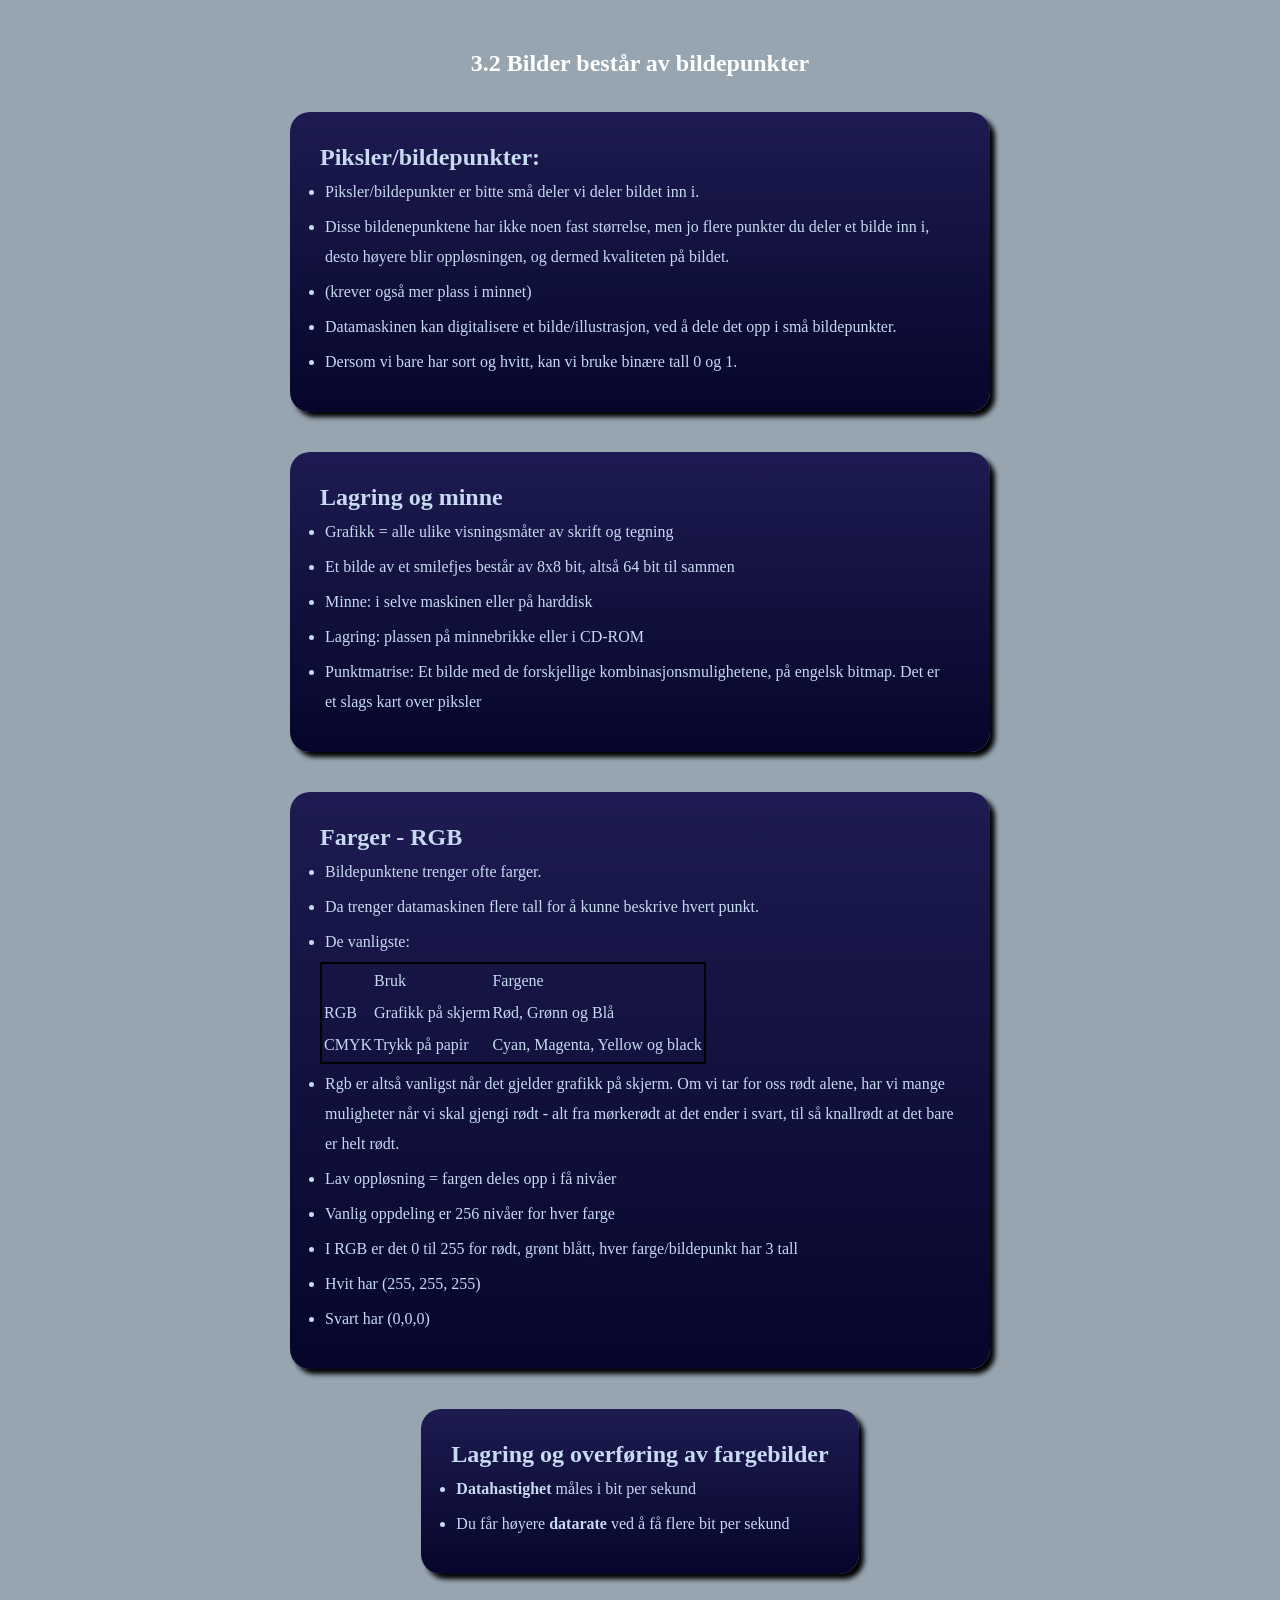
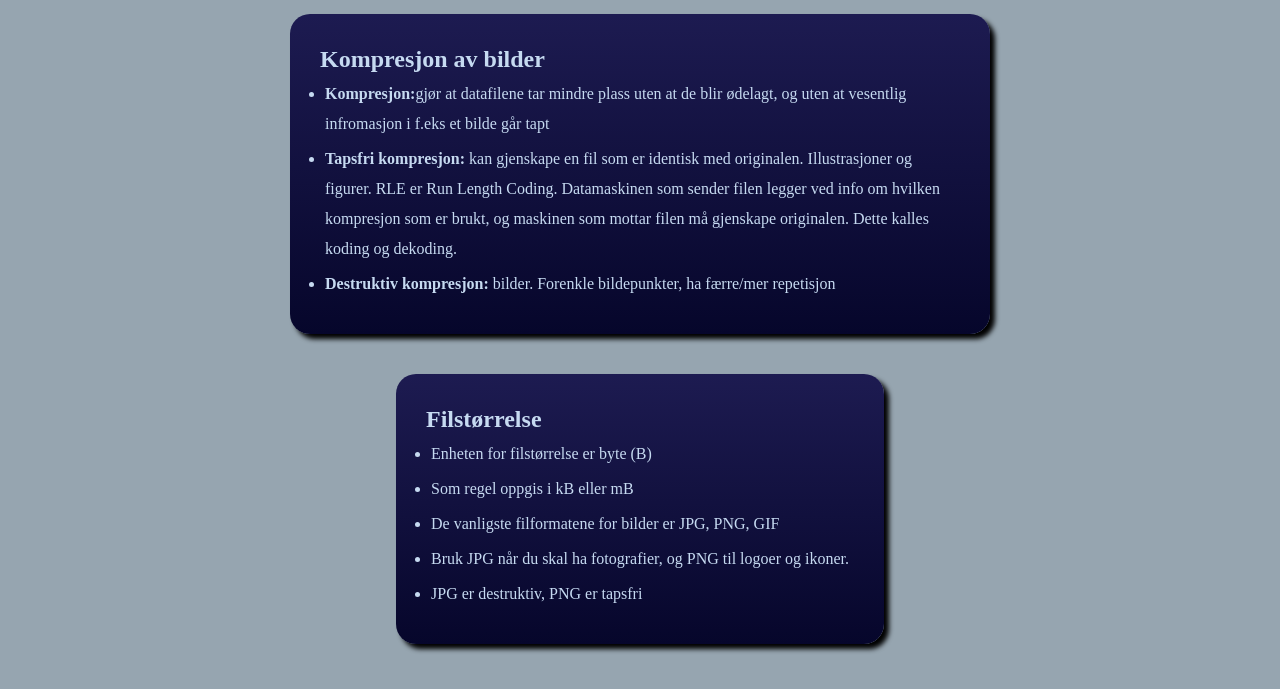
<file: bilder.html>
<!DOCTYPE html>
<html lang="en">
<head>
    <meta charset="UTF-8">
    <meta name="viewport" content="width=device-width, initial-scale=1.0">
    <title>3.2 Bilder av Anna</title>
    <link rel="stylesheet" href="bilder-style.css">
    <link rel="stylesheet" href="index-style.css">
</head>
<body>

    <section>
        <h1 class="bilder-tittel">3.2 Bilder består av bildepunkter</h1>
        <div class="informasjon">
        <div class="box">
            <h2>Piksler/bildepunkter: </h2>
            <ul>
                <li>Piksler/bildepunkter er bitte små deler vi deler bildet inn i.</li>
                <li>Disse bildenepunktene har ikke noen fast størrelse, men jo flere punkter du deler et bilde inn i, desto høyere blir oppløsningen, og dermed kvaliteten på bildet.</li>
                <li>(krever også mer plass i minnet)</li>
                <li>Datamaskinen kan digitalisere et bilde/illustrasjon, ved å dele det opp i små bildepunkter.</li>
                <li>Dersom vi bare har sort og hvitt, kan vi bruke binære tall 0 og 1.</li>
            </ul>
        </div>
        <div class="box">
            <h2>Lagring og minne</h2>
            <ul>
                <li>Grafikk = alle ulike visningsmåter av skrift og tegning</li>
                <li>Et bilde av et smilefjes består av 8x8 bit, altså 64 bit til sammen</li>
                <li>Minne: i selve maskinen eller på harddisk</li>
                <li>Lagring: plassen på minnebrikke eller i CD-ROM</li>
                <li>Punktmatrise: Et bilde med de forskjellige kombinasjonsmulighetene, på engelsk bitmap.
                    Det er et slags kart over piksler
                </li>
            </ul>
        </div>
        <div class="box">
            <h2>Farger - RGB</h2>
            <ul>
                <li>Bildepunktene trenger ofte farger.</li>
                <li>Da trenger datamaskinen flere tall for å kunne beskrive hvert punkt.</li>
                <li>De vanligste:</li>
                <table style="border: 2px solid black;">
                    <th>
                        <td>Bruk</td>
                        <td>Fargene</td>
                    </th>
                    <tr>
                        <td>RGB</td>
                        <td>Grafikk på skjerm</td>
                        <td>Rød, Grønn og Blå</td>
                    </tr>
                    <tr>
                        <td>CMYK</td>
                        <td>Trykk på papir</td>
                        <td>Cyan, Magenta, Yellow og black</td>
                    </tr>
                </table>
                <li>Rgb er altså vanligst når det gjelder grafikk på skjerm. Om vi tar for oss rødt alene, har vi mange muligheter når vi skal gjengi rødt - alt fra mørkerødt at det ender i svart, til så knallrødt at det bare er helt rødt.</li>
                <li>Lav oppløsning = fargen deles opp i få nivåer</li>
                <li>Vanlig oppdeling er 256 nivåer for hver farge</li>
                <li>I RGB er det 0 til 255 for rødt, grønt blått, hver farge/bildepunkt har 3 tall</li>
                <li>Hvit har (255, 255, 255)</li>
                <li>Svart har (0,0,0)</li>
            </ul>
            
        </div>
        <div class="box">
            <h2>
                Lagring og overføring av fargebilder
            </h2>
            <ul>
                <li><b>Datahastighet</b> måles i bit per sekund</li>
                <li>Du får høyere <b>datarate</b> ved å få flere bit per sekund</li>
            </ul>
        </div>

        <div class="box">
            <h2>Kompresjon av bilder</h2>
            <ul>
                <li>
                    <p><b>Kompresjon:</b>gjør at datafilene tar mindre plass uten at de blir ødelagt, og uten at vesentlig infromasjon i f.eks et bilde går tapt</p>
                </li>
                <li><b>Tapsfri kompresjon:</b> kan gjenskape en fil som er identisk med originalen. Illustrasjoner og figurer.
                    RLE er Run Length Coding.
                    Datamaskinen som sender filen legger ved info om hvilken kompresjon som er brukt, og maskinen som mottar filen må gjenskape originalen.
                    Dette kalles koding og dekoding.
                </li>
                <li><b>Destruktiv kompresjon: </b>bilder. Forenkle bildepunkter, ha færre/mer repetisjon</li>
            </ul>
        </div>

        <div class="box">
            <h2>Filstørrelse</h2>
            <ul>
                <li>Enheten for filstørrelse er byte (B)</li>
                <li>Som regel oppgis i kB eller mB</li>
                <li>De vanligste filformatene for bilder er JPG, PNG, GIF</li>
                <li>Bruk JPG når du skal ha fotografier, og PNG til logoer og ikoner.</li>
                <li>JPG er destruktiv, PNG er tapsfri</li>
            </ul>
        </div>
        </div>
        
    </section>

</p>
    
</body>
</html>
</file>
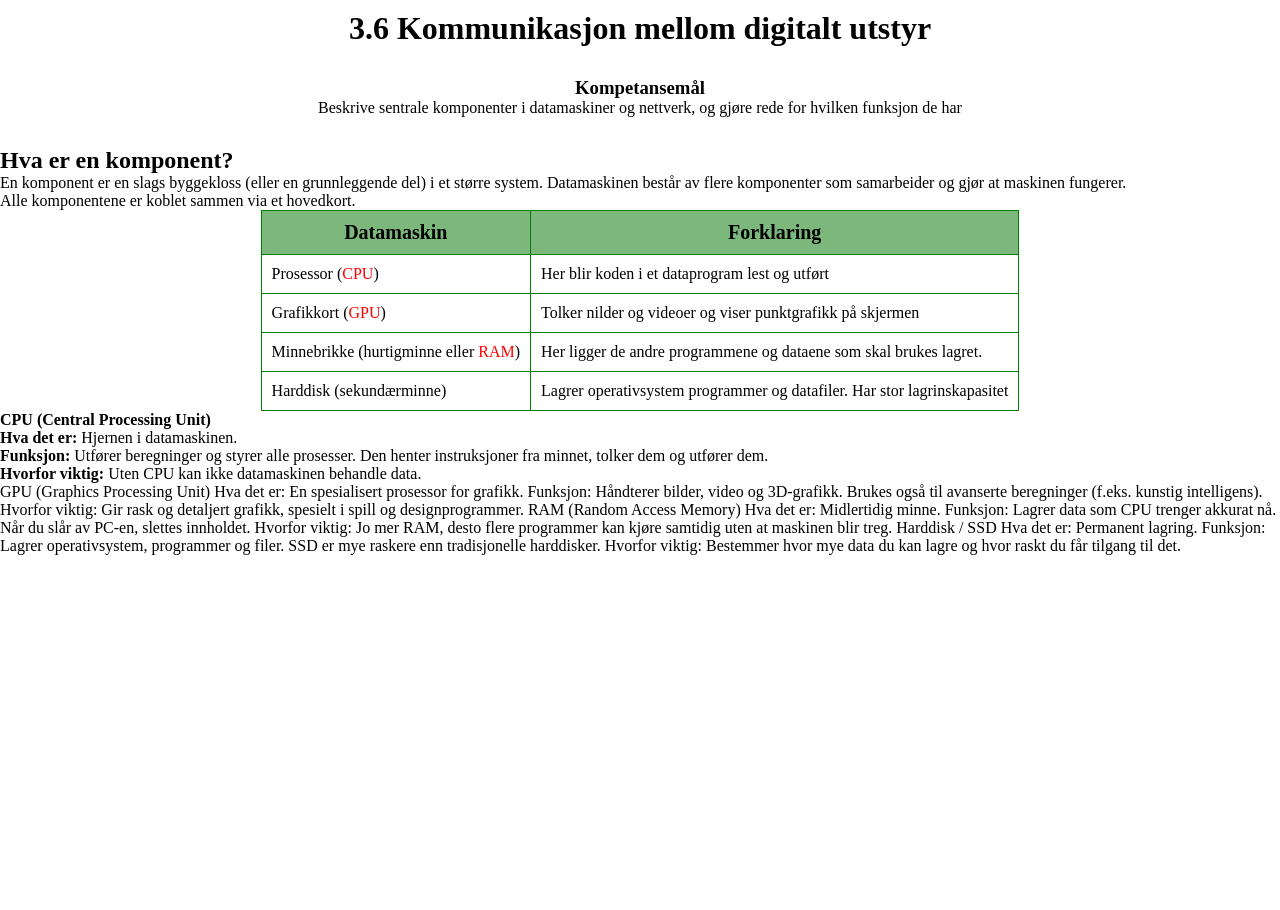
<file: sentrale_komponenter.html>
<!DOCTYPE html>
<html lang="en">

<head>
    <meta charset="UTF-8">
    <meta name="viewport" content="width=device-width, initial-scale=1.0">
    <title>Sentrale komponenter</title>
    <link rel="stylesheet" href="s_k-style.css">
</head>

<body>

    <h1>3.6 Kommunikasjon mellom digitalt utstyr</h1>

    <div class="kompetanse">
        <h3>Kompetansemål</h3>
        <p>Beskrive sentrale komponenter i datamaskiner og nettverk, og gjøre rede for hvilken funksjon de har</p>
    </div>

    <div class="komponent">
        <h2>Hva er en komponent?</h2>
        <p>En komponent er en slags byggekloss (eller en grunnleggende del) i et større system. Datamaskinen består av
            flere komponenter som samarbeider og gjør at maskinen fungerer.</p>
        <p>Alle komponentene er koblet sammen via et hovedkort.</p>
    </div>


    <table>
        <thead>
            <tr>
                <th>Datamaskin</th>
                <th>Forklaring</th>
            </tr>
        </thead>

        <tbody>
            <tr>
                <td>Prosessor (<r>CPU</r>)</td>
                <td>Her blir koden i et dataprogram lest og utført</td>
            </tr>
            <tr>
                <td>Grafikkort (<r>GPU</r>)</td>
                <td>Tolker nilder og videoer og viser punktgrafikk på skjermen</td>
            </tr>
            <tr>
                <td>Minnebrikke (hurtigminne eller <r>RAM</r>)</td>
                <td>Her ligger de andre programmene og dataene som skal brukes lagret.</td>
            </tr>
            <tr>
                <td>Harddisk (sekundærminne)</td>
                <td>Lagrer operativsystem programmer og datafiler. Har stor lagrinskapasitet</td>
            </tr>
        </tbody>

    </table>


    <div class="CPU">
        <h4>CPU (Central Processing Unit)</h4>
        <ul>
            <li><b>Hva det er:</b> Hjernen i datamaskinen.</li>
            <li>
                <b>Funksjon:</b> Utfører beregninger og styrer alle prosesser. Den henter instruksjoner fra minnet,
                tolker dem og utfører
                dem.
            </li>
            <li><b>Hvorfor viktig:</b> Uten CPU kan ikke datamaskinen behandle data.</li>
        </ul>
    </div>

    GPU (Graphics Processing Unit)

    Hva det er: En spesialisert prosessor for grafikk.
    Funksjon: Håndterer bilder, video og 3D-grafikk. Brukes også til avanserte beregninger (f.eks. kunstig intelligens).
    Hvorfor viktig: Gir rask og detaljert grafikk, spesielt i spill og designprogrammer.

    RAM (Random Access Memory)

    Hva det er: Midlertidig minne.
    Funksjon: Lagrer data som CPU trenger akkurat nå. Når du slår av PC-en, slettes innholdet.
    Hvorfor viktig: Jo mer RAM, desto flere programmer kan kjøre samtidig uten at maskinen blir treg.

    Harddisk / SSD

    Hva det er: Permanent lagring.
    Funksjon: Lagrer operativsystem, programmer og filer. SSD er mye raskere enn tradisjonelle harddisker.
    Hvorfor viktig: Bestemmer hvor mye data du kan lagre og hvor raskt du får tilgang til det.

</body>

</html>
</file>
<file: bilder-style.css>
* {

}

section {
    padding: 30px;
    background-color: var(--clr-primary-dark);
    color: var(--clr-primary);
    font-family: var(--font-family);
    
}

.informasjon li {
    margin: 5px;
}

.informasjon {
    display: flex;
    flex-direction: column;
    gap: 10px;
    align-items: center;
    
    
    
}

.bilder-tittel {
    color: white;
    text-align: center;
    margin: 20px;

}

.box {
    margin: 15px;
    line-height: 30px;
    max-width: 700px;
    padding: 30px;
    border-radius: 20px;
    background: linear-gradient(rgb(29, 27, 81), rgb(6, 6, 43)) ;
    box-shadow: 5px 5px 5px black;
}
</file>
<file: index-style.css>
/* CSS-reset */

* {
    padding: 0;
    margin: 0;
    box-sizing: border-box;
}

img {
    width: 100%;
    display: block;
}

:root {
    --clr-primary-dark: hsl(205, 14%, 64%);
    --clr-primary: hsl(212, 61%, 86%);
    --clr-text: hsl(212, 61%, 90%);  

    --clr-dark: hsl(201, 33%, 17%);

}
</file>
<file: s_k-style.css>
:root {
    
}

*{
    margin: 0;
    padding: 0;
    box-sizing: border-box;
}

body{
    background-color: ;
    min-height: 100vh;
}

img{
    max-width: 100%;
    display: block;
}

table{
    text-align: start;
    margin: 0 auto;
    border-collapse: collapse;
}

th{
    font-size: 20px;
}

table td, th{
    border: 1px solid green;
    padding: 10px;
}

thead{
    background-color: rgba(64, 151, 64, 0.686);
}

r{
    color: red;
}

h1{
    color: ;
    text-align: center;
    margin: 10px auto;
}

.kompetanse{
    text-align: center;
    margin: 30px auto;

    max-width: 800px;
    border-radius: 10px;
}
</file>
